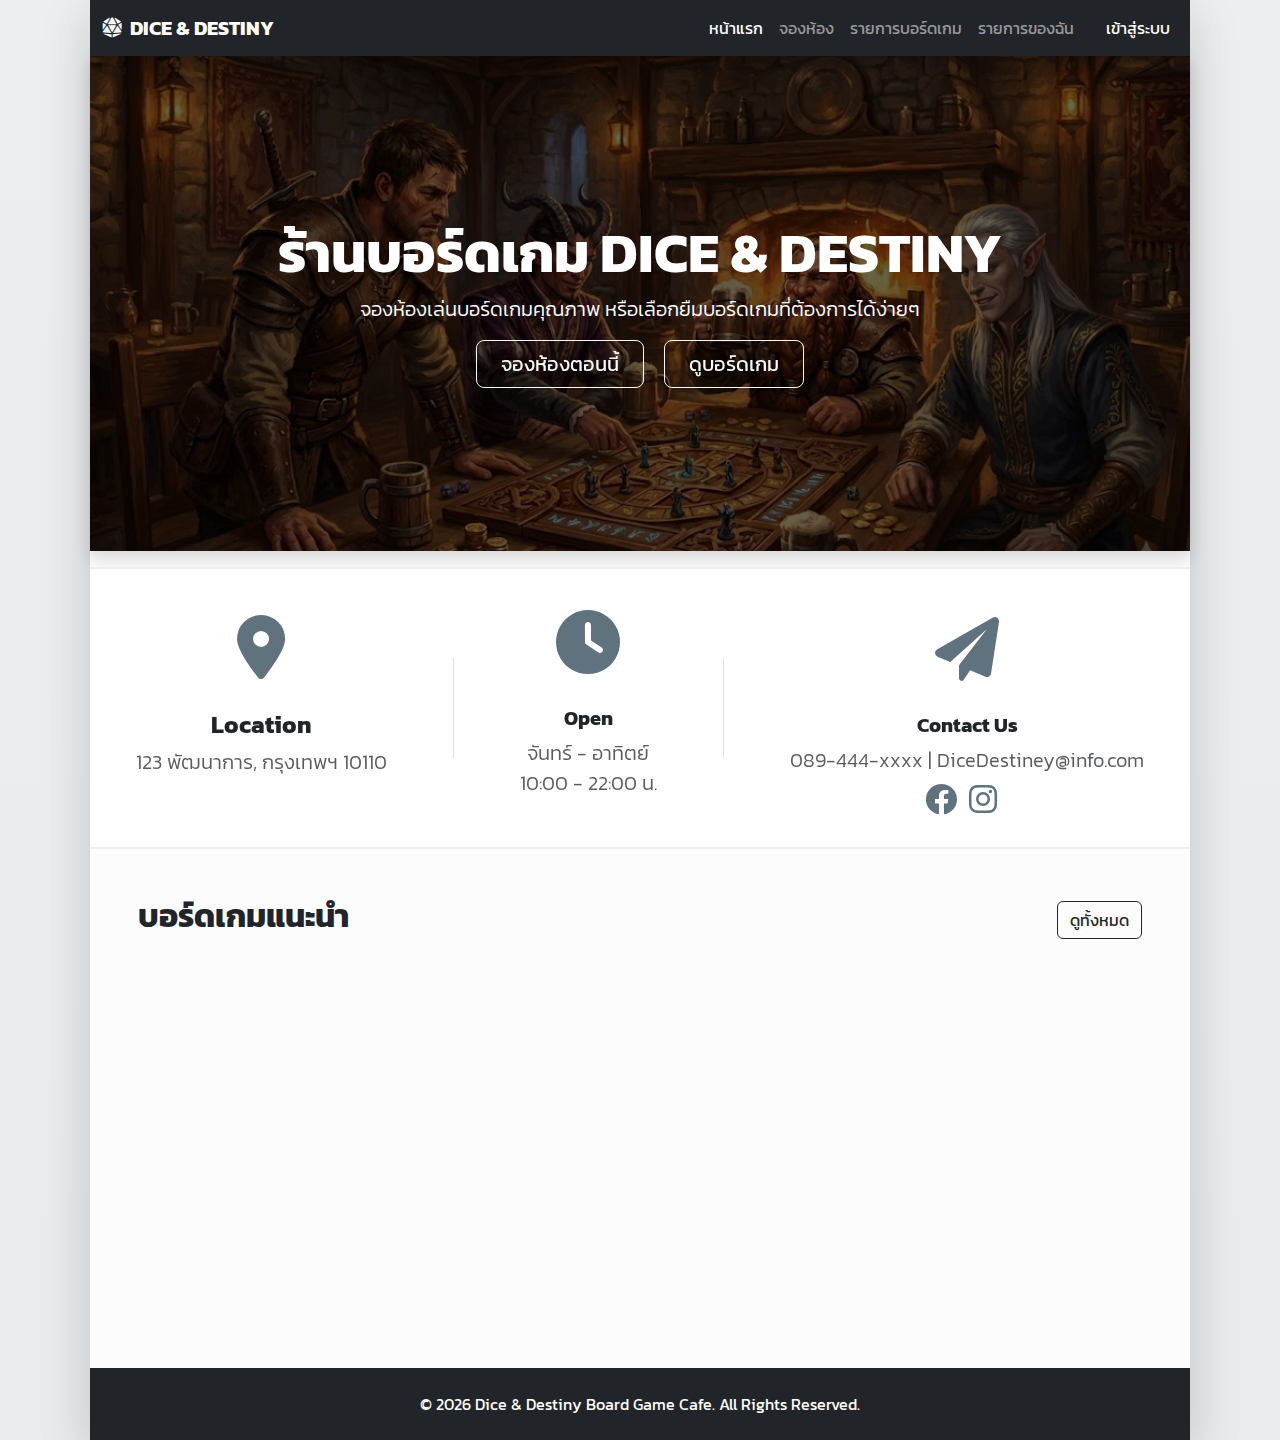
<file: index.html>
<!DOCTYPE html>
<html lang="th">
<head>
    <meta charset="UTF-8">
    <meta name="viewport" content="width=device-width, initial-scale=1.0">
    <title>Dice & Destiny | Board Game Cafe</title>
    <link href="https://cdn.jsdelivr.net/npm/bootstrap@5.3.3/dist/css/bootstrap.min.css" rel="stylesheet">
    <link href="https://fonts.googleapis.com/css2?family=Kanit:wght@300;400;600&display=swap" rel="stylesheet">
    <link href="https://unpkg.com/aos@2.3.1/dist/aos.css" rel="stylesheet">
    <link rel="stylesheet" href="https://cdnjs.cloudflare.com/ajax/libs/font-awesome/6.0.0/css/all.min.css">
    <style>
        body { 
            font-family: 'Kanit', sans-serif; 
            background-color: #e9ecef; /* ปรับพื้นหลังเข้มขึ้นนิดหน่วยเพื่อให้ Wrapper เด่น */
            margin: 0;
            padding: 0;
            user-select: none; 
        }

        .main-wrapper {
            background-color: #fcfcfc;
            box-shadow: 0 0 40px rgba(0,0,0,0.15);
            padding: 0;
            min-height: 100vh;
            display: flex;
            flex-direction: column;
            max-width: 1100px; /* บีบขนาดให้แคบลงตามที่ต้องการ */
            margin: 0 auto;
        }

        .hero-section {
            background: linear-gradient(rgba(0,0,0,0.6), rgba(0,0,0,0.6)), url('images/coverImg.jpg');
            background-size: cover; 
            background-position: center;
            height: 55vh; 
            color: white; 
            display: flex; 
            align-items: center; 
            justify-content: center; 
            text-align: center;
        }

        /* Info Bar Styles */
        .info-bar {
            background-color: #ffffff;
            border-top: 2px solid #eee;
            border-bottom: 2px solid #eee;
        }
        .v-line {
            width: 1px;
            height: 100px;
            background-color: #dee2e6;
            margin: 0 15px;
        }
        .info-item i {
            color: #5F727D; 
            margin-bottom: 8px;
        }

        .card-img-top {
            height: 150px;
            width: 100%;
            object-fit: contain;
            background-color: #f8f9fa;
        }

        footer {
            margin-top: auto;
        }


    </style>
</head>
<body class="bg-gradient">

<div class="main-wrapper shadow-lg">

    <nav class="navbar navbar-expand-lg navbar-dark bg-dark sticky-top">
        <div class="container-fluid"> 
            <a class="navbar-brand fw-bold" href="index.html"><i class="fas fa-dice-d20 me-2"></i>DICE & DESTINY</a>
            <button class="navbar-toggler" type="button" data-bs-toggle="collapse" data-bs-target="#navbarNav">
                <span class="navbar-toggler-icon"></span>
            </button>
            <div class="collapse navbar-collapse" id="navbarNav">
                <ul class="navbar-nav ms-auto">
                    <li class="nav-item"><a class="nav-link active" href="index.html">หน้าแรก</a></li>
                    <li class="nav-item"><a class="nav-link" href="rooms.html">จองห้อง</a></li>
                    <li class="nav-item"><a class="nav-link" href="boardgames.html">รายการบอร์ดเกม</a></li>
                    <li class="nav-item"><a class="nav-link" href="library.html">รายการของฉัน</a></li>
                    <li class="nav-item"><a class="nav-link btn btn-primary text-white ms-lg-3" href="#" data-bs-toggle="modal" data-bs-target="#loginModal">เข้าสู่ระบบ</a></li>
                </ul>
            </div>
        </div>
    </nav>

    <header class="hero-section shadow">
        <div class="container">
            <h1 class="display-4 fw-bold ">ร้านบอร์ดเกม DICE & DESTINY</h1>
            <p class="fs-5 lead">จองห้องเล่นบอร์ดเกมคุณภาพ หรือเลือกยืมบอร์ดเกมที่ต้องการได้ง่ายๆ</p>
            <a href="rooms.html" class="btn btn-outline-light btn-lg px-4 me-3" data-aos="fade-inS" data-aos-delay="200">จองห้องตอนนี้</a>
            <a href="boardgames.html" class="btn btn-outline-light btn-lg px-4" data-aos="fade-inS" data-aos-delay="200">ดูบอร์ดเกม</a>
        </div>
    </header>

    <section class="info-bar py-4 mt-3">
        <div class="container">
            <div class="d-flex flex-column flex-md-row justify-content-around align-items-center align-items-md-center text-center">
                
                <div class="info-item mb-4 px-3" data-aos="fade-down" data-aos-delay="200">
                    <i class="fas fa-map-marker-alt fa-4x"></i>
                    <h4 class="fw-bold mb-2 mt-4">Location</h4>
                    <p class="text-muted mb-0 fs-5 fw-light">123 พัฒนาการ, กรุงเทพฯ 10110</p>
                </div>

                <div class="v-line d-none d-md-block"></div>

                <div class="info-item mb-4 px-3 mt-3" data-aos="fade-down" data-aos-delay="400">
                    <i class="fas fa-clock fa-4x"></i>
                    <h5 class="fw-bold mb-2 mt-4">Open</h5>
                    <p class="text-muted mb-0 fs-5 fw-light">จันทร์ - อาทิตย์<br>10:00 - 22:00 น.</p>
                </div>

                <div class="v-line d-none d-md-block"></div>

                <div class="info-item px-3 mt-4" data-aos="fade-down" data-aos-delay="600">
                    <i class="fas fa-paper-plane fa-4x"></i>
                    <h5 class="fw-bold mb-2 mt-4">Contact Us</h5>
                    <p class="text-muted mb-0 fs-5 fw-light">089-444-xxxx | DiceDestiney@info.com</p>
                    <div class="social-icons mt-2">
                        <a href="#" class="me-2"><i class="fab fa-facebook fa-2x"></i></a>
                        <a href="#" class="me-2"><i class="fab fa-instagram fa-2x"></i></a>
                        <a href="#"><i class="fab fa-x-twitter"></i></a>
                    </div>
                </div>
            </div>
        </div>
    </section>

    <section class="container p-5 mb-5">
        <div class="d-flex justify-content-between align-items-center mb-4">
            <h2 class="fw-bold">บอร์ดเกมแนะนำ</h2>
            <a href="boardgames.html" class="btn btn-outline-dark">ดูทั้งหมด</a>
        </div>
        <div class="row g-4">

            <div class="col-md-4" data-aos="zoom-in-down">
                <div class="card shadow-sm h-100">
                    <img src="images\dnd.jpg" class="card-img-top" alt="D&D">
                    <div class="card-body d-flex flex-column">
                        <h5 class="card-title fw-bold">Dungeons & Dragons</h5>
                        <p class="card-text text-muted small">สวมบทบาทเป็นผู้กล้าในโลกแฟนตาซี ผจญภัยตามเนื้อเรื่องที่ Dungeon Master เป็นผู้กำหนด</p>
                        <button class="btn btn-outline-dark btn-sm w-100 hover-btn">
                            <i class="fas fa-plus me-1"></i> เพิ่มในรายการ
                        </button>
                    </div>
                </div>
            </div>

            <div class="col-md-4" data-aos="zoom-in-down" data-aos-delay="200">
                <div class="card shadow-sm h-100">
                    <img src="images\werewolf.jpg" class="card-img-top" alt="WereWolf">
                    <div class="card-body d-flex flex-column">
                        <h5 class="card-title fw-bold">Ultimate Werewolf</h5>
                        <p class="card-text text-muted small">เกมล่าหมาป่าสุดคลาสสิก แบ่งฝ่ายชาวบ้านและหมาป่า ใช้การบลัฟและจับโกหกเพื่อหาตัวคนร้าย</p>
                        <button class="btn btn-outline-dark btn-sm w-100 hover-btn">
                            <i class="fas fa-plus me-1"></i> เพิ่มในรายการ
                        </button>
                    </div>
                </div>
            </div>

            <div class="col-md-4" data-aos="zoom-in-down" data-aos-delay="400">
                <div class="card shadow-sm h-100">
                    <img src="images\exploding_kittens.jpg" class="card-img-top" alt="Exploding Kittens">
                    <div class="card-body d-flex flex-column">
                        <h5 class="card-title fw-bold">Exploding Kittens</h5>
                        <p class="card-text text-muted small">เกมการ์ดแนว Russian Roulette อาร์ทเป็นน้องแมว ใครจั่วโดนแมวระเบิดคือแพ้</p>
                        <button class="btn btn-outline-dark btn-sm w-100 hover-btn">
                            <i class="fas fa-plus me-1"></i> เพิ่มในรายการ
                        </button>
                    </div>
                </div>
            </div>
        </div>
    </section>

    <footer class="bg-dark text-white py-4">
        <div class="container text-center">
            <p class="mb-0">© 2026 Dice & Destiny Board Game Cafe. All Rights Reserved.</p>
        </div>
    </footer>

</div> 

<div class="modal fade" id="loginModal" tabindex="-1">
    <div class="modal-dialog modal-dialog-centered">
        <div class="modal-content">
            <div class="modal-header border-0">
                <h5 class="modal-title fw-bold">เข้าสู่ระบบ / สมัครสมาชิก</h5>
                <button type="button" class="btn-close" data-bs-dismiss="modal"></button>
            </div>
            <div class="modal-body p-4">
                <form id="loginForm">
                    <div class="mb-3">
                        <label class="form-label">อีเมล</label>
                        <input type="email" class="form-control" placeholder="example@mail.com" required>
                    </div>
                    <div class="mb-3">
                        <label class="form-label">รหัสผ่าน</label>
                        <input type="password" class="form-control" required>
                    </div>
                    <button type="submit" class="btn btn-dark w-100 mb-3">เข้าสู่ระบบ</button>
                    <p class="text-center small">ยังไม่มีบัญชี? <a href="#" class="text-primary">สมัครสมาชิก</a></p>
                </form>
            </div>
        </div>
    </div>
</div>

<script src="https://cdn.jsdelivr.net/npm/bootstrap@5.3.3/dist/js/bootstrap.bundle.min.js"></script>
<script src="https://unpkg.com/aos@2.3.1/dist/aos.js"></script>
<script>
  AOS.init({
    duration: 500
  });
</script>

</body>
</html>
</file>
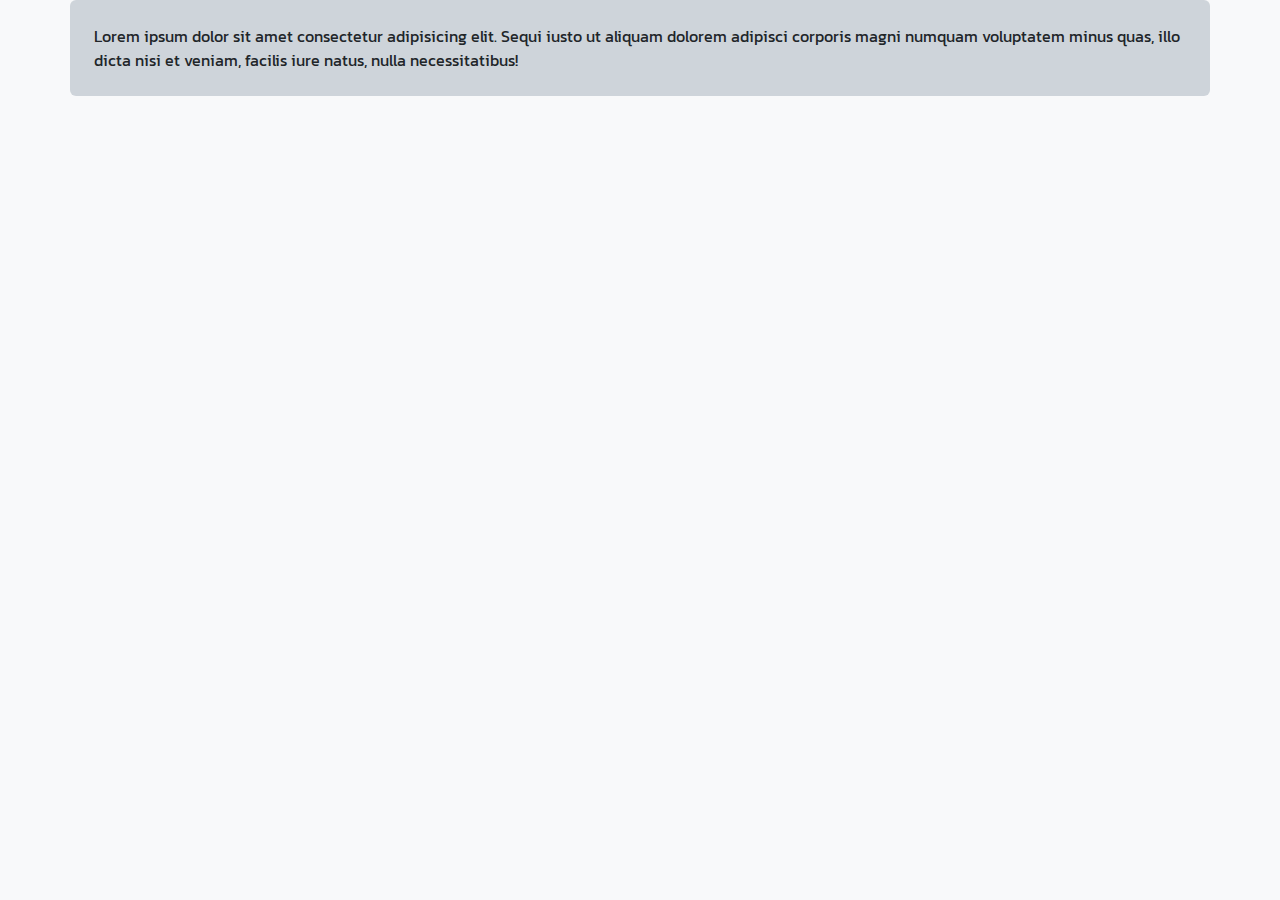
<file: idk.html>
<!DOCTYPE html>
<html lang="th">
<head>
    <meta charset="UTF-8">
    <meta name="viewport" content="width=device-width, initial-scale=1.0">
    <title>Dice & Destiny | Board Game Cafe</title>
    <link href="https://cdn.jsdelivr.net/npm/bootstrap@5.3.0/dist/css/bootstrap.min.css" rel="stylesheet">
    <link href="https://fonts.googleapis.com/css2?family=Kanit:wght@300;400;600&display=swap" rel="stylesheet">
    <link rel="stylesheet" href="https://cdnjs.cloudflare.com/ajax/libs/font-awesome/6.0.0/css/all.min.css">
    <style>
        body { font-family: 'Kanit', sans-serif; background-color: #f8f9fa; }
    </style>
</head>

<body>

    <div class="container bg-dark-subtle p-4 rounded">
    Lorem ipsum dolor sit amet consectetur adipisicing elit. Sequi iusto ut aliquam dolorem adipisci corporis magni numquam voluptatem minus quas, illo dicta nisi et veniam, facilis iure natus, nulla necessitatibus!
    </div>

</body>


<script src="https://cdn.jsdelivr.net/npm/bootstrap@5.3.0/dist/js/bootstrap.bundle.min.js"></script>
</file>
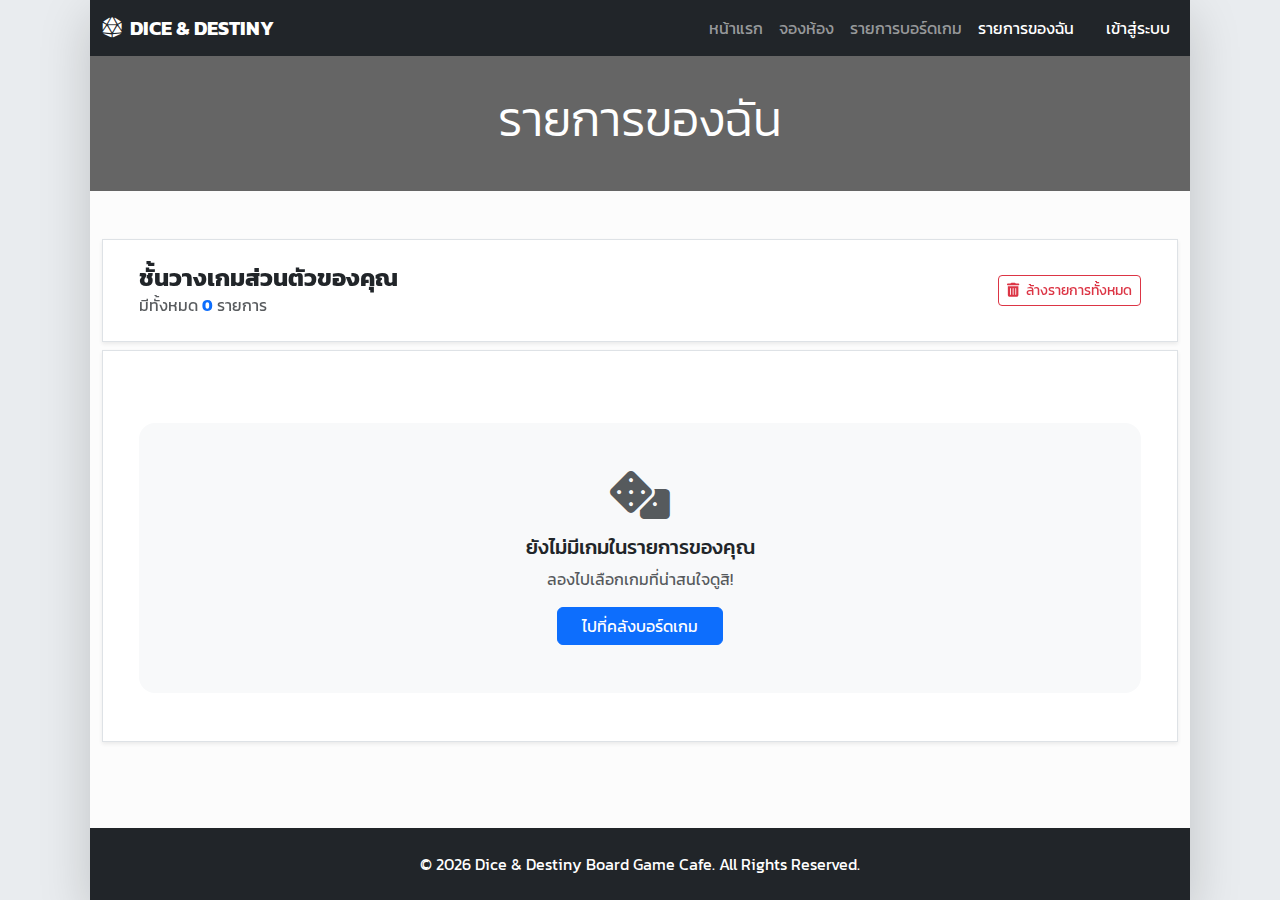
<file: library.html>
<!DOCTYPE html>
<html lang="th">
<head>
    <meta charset="UTF-8">
    <meta name="viewport" content="width=device-width, initial-scale=1.0">
    <title>Dice & Destiny | My List</title>
    <link href="https://cdn.jsdelivr.net/npm/bootstrap@5.3.3/dist/css/bootstrap.min.css" rel="stylesheet">
    <link href="https://fonts.googleapis.com/css2?family=Kanit:wght@300;400;600&display=swap" rel="stylesheet">
    <link href="https://unpkg.com/aos@2.3.1/dist/aos.css" rel="stylesheet">
    <link rel="stylesheet" href="https://cdnjs.cloudflare.com/ajax/libs/font-awesome/6.0.0/css/all.min.css">
    <style>
        body { 
            font-family: 'Kanit', sans-serif; 
            background-color: #e9ecef;
            margin: 0;
            user-select: none; 
        }

        .hero-section {
            background: linear-gradient(rgba(0,0,0,0.6), rgba(0,0,0,0.6)), url('https://images.unsplash.com/photo-1610890716171-6b1bb98ffd09?auto=format&fit=crop&w=1350&q=80');
            background-size: cover; 
            background-position: center;
            height: 15vh; 
            color: white; 
            display: flex; 
            align-items: center; 
            justify-content: center; 
            text-align: center;
        }

        .main-wrapper {
            background-color: #fcfcfc;
            box-shadow: 0 0 40px rgba(0,0,0,0.15);
            padding: 0;
            min-height: 100vh;
            display: flex;
            flex-direction: column;
            max-width: 1100px; /* บีบขนาดให้แคบลงตามที่ต้องการ */
            margin: 0 auto;
        }

        .v-line {
            width: 1px;
            height: 120px;
            background-color: #dee2e6;
            margin: 0 15px;
        }

        footer {
            margin-top: auto; /* ดัน Footer ลงล่างสุดเสมอ */
        }

        .table-responsive {
            background-color: white;
            border-radius: 8px;
            overflow: hidden;
        }

        /* ปุ่มลบแบบกลมๆ */
        .btn-remove {
            color: #dc3545;
            background: #fff5f5;
            border: none;
            width: 35px;
            height: 35px;
            border-radius: 50%;
            transition: all 0.2s;
        }

        .btn-remove:hover {
            background: #dc3545;
            color: white;
        }

        
    </style>

</head>
<body>

<div class="container main-wrapper shadow-lg">
    <nav class="navbar navbar-expand-lg navbar-dark bg-dark sticky-top">
        <div class="container-fluid">
            <a class="navbar-brand fw-bold" href="index.html"><i class="fas fa-dice-d20 me-2"></i>DICE & DESTINY</a>
            <button class="navbar-toggler" type="button" data-bs-toggle="collapse" data-bs-target="#navbarNav">
                <span class="navbar-toggler-icon"></span>
            </button>
            <div class="collapse navbar-collapse" id="navbarNav">
                <ul class="navbar-nav ms-auto">
                    <li class="nav-item"><a class="nav-link" href="index.html">หน้าแรก</a></li>
                    <li class="nav-item"><a class="nav-link" href="rooms.html">จองห้อง</a></li>
                    <li class="nav-item"><a class="nav-link" href="boardgames.html">รายการบอร์ดเกม</a></li>
                    <li class="nav-item"><a class="nav-link active" href="library.html">รายการของฉัน</a></li>
                    <li class="nav-item"><a class="nav-link btn btn-primary text-white ms-lg-3" href="#" data-bs-toggle="modal" data-bs-target="#loginModal">เข้าสู่ระบบ</a></li>
                </ul>
            </div>
        </div>
    </nav>

    <header class="hero-section">
        <div class="container">
            <h3 class="display-5">รายการของฉัน</h3>
        </div>
    </header>

    <main class="container py-5 px-4">
        <div class="row bg-white border shadow-sm pt-4 px-4" data-aos="fade-up">
            <div class="col-12 d-flex justify-content-between align-items-center mb-4">
                <div>
                    <h4 class="fw-bold mb-0">ชั้นวางเกมส่วนตัวของคุณ</h4>
                    <p class="text-muted mb-0">มีทั้งหมด <span id="game-count" class="text-primary fw-bold">0</span> รายการ</p>
                </div>
                <button class="btn btn-outline-danger btn-sm" onclick="clearLibrary()">
                    <i class="fas fa-trash-alt me-1"></i> ล้างรายการทั้งหมด
                </button>
            </div>
        </div>

        <div class="row bg-white border shadow-sm p-4 mt-2" data-aos="fade-up">

            <div class="col-12 d-flex justify-content-between align-items-center mb-4">

                <!-- item lists ตรงนี้-->
                <div id="library-list" class="w-100">
                </div>

                <div class="col-12 mt-5 text-center p-5 bg-light rounded-4 border-dashed d-none" id="empty-state">
                    <i class="fas fa-dice fa-3x text-muted mb-3"></i>
                    <h5>ยังไม่มีเกมในรายการของคุณ</h5>
                    <p class="text-muted">ลองไปเลือกเกมที่น่าสนใจดูสิ!</p>
                    <a href="boardgames.html" class="btn btn-primary px-4">ไปที่คลังบอร์ดเกม</a>
                </div>

            </div>

        </div>

    </main>


    <footer class="bg-dark text-white py-4">
        <div class="container text-center">
            <p class="mb-0">© 2026 Dice & Destiny Board Game Cafe. All Rights Reserved.</p>
        </div>
    </footer>
</div>

<!-- Modal -->
<div class="modal fade" id="loginModal" tabindex="-1">
    <div class="modal-dialog modal-dialog-centered">
        <div class="modal-content">
            <div class="modal-header border-0">
                <h5 class="modal-title fw-bold">เข้าสู่ระบบ / สมัครสมาชิก</h5>
                <button type="button" class="btn-close" data-bs-dismiss="modal"></button>
            </div>
            <div class="modal-body p-4">
                <form id="loginForm">
                    <div class="mb-3">
                        <label class="form-label">อีเมล</label>
                        <input type="email" class="form-control" placeholder="example@mail.com" required>
                    </div>
                    <div class="mb-3">
                        <label class="form-label">รหัสผ่าน</label>
                        <input type="password" class="form-control" required>
                    </div>
                    <button type="submit" class="btn btn-dark w-100 mb-3">เข้าสู่ระบบ</button>
                    <p class="text-center small">ยังไม่มีบัญชี? <a href="#" class="text-primary">สมัครสมาชิก</a></p>
                </form>
            </div>
        </div>
    </div>
</div>

</body>

<!-- Animation and Bootstrap-->
<script src="https://cdn.jsdelivr.net/npm/bootstrap@5.3.3/dist/js/bootstrap.bundle.min.js"></script>
<script src="https://unpkg.com/aos@2.3.1/dist/aos.js"></script>
<script>
  AOS.init({
    duration: 500
  });
</script>



<!-- Functions -->
<script src="games-data.js"></script>
<script>
    function renderLibrary() {
        const libraryIds = JSON.parse(localStorage.getItem('gameLibrary')) || [];
        const listContainer = document.getElementById('library-list');
        const emptyState = document.getElementById('empty-state');
        const countDisplay = document.getElementById('game-count');
        
        // อัปเดตจำนวนรายการ
        countDisplay.innerText = libraryIds.length;

        // ตรวจสอบว่ามีข้อมูลหรือไม่
        if (libraryIds.length === 0) {
            listContainer.innerHTML = '';
            emptyState.classList.remove('d-none');
            return;
        } else {
            emptyState.classList.add('d-none');
        }

        let html = '';
        // กรองข้อมูลจาก boardgames เฉพาะที่มี ID ตรงกับใน Library
        const selectedGames = boardgames.filter(game => libraryIds.includes(game.id));

        selectedGames.forEach(game => {
            html += `
                <div class="game-item-row p-3 mb-3 border rounded shadow-sm d-flex align-items-center bg-light" data-aos="fade-up">
                    <div class="flex-shrink-0">
                        <img src="${game.image}" alt="${game.name}" class="rounded shadow-sm" style="width: 140px; height: 140px; object-fit: cover;">
                    </div>
                    <div class="v-line d-none d-md-block"></div>
                    <div class="flex-grow-1 ms-4">
                        <h5 class="fw-bold mb-0">${game.name}</h5>
                        <span class="badge bg-primary-subtle text-primary border border-primary-subtle mt-2">${game.category}</span>
                        <div class="text-muted small mb-2 mt-2">
                            <span class="me-3"><i class="fas fa-users me-1"></i> ${game.players} คน</span>
                            <span><i class="fas fa-clock me-1"></i> ${game.time} นาที</span>
                        </div>
                        <p class="text-secondary small mb-0 line-clamp-2">${game.description}</p>
                    </div>
                    <div class="v-line d-none d-md-block"></div>
                    <div class="ms-4 d-flex flex-column gap-2 text-center" style="min-width: 120px;">
                        <button class="btn btn-warning border btn-sm w-100 py-2">
                            <i class="fas fa-calendar-check me-1"></i> ยืม
                        </button>
                        <button class="btn btn-outline-danger btn-sm" onclick="removeGame(${game.id})">
                            <i class="fas fa-trash-alt"></i> ลบ
                        </button>
                    </div>
                </div>
            `;
        });

        listContainer.innerHTML = html;
    }

    function removeGame(id) {
        let libraryIds = JSON.parse(localStorage.getItem('gameLibrary')) || [];
        libraryIds = libraryIds.filter(gameId => gameId !== id);
        localStorage.setItem('gameLibrary', JSON.stringify(libraryIds));
        renderLibrary(); // รีโหลดรายการใหม่
    }

    function clearLibrary() {
        if (confirm('คุณต้องการล้างรายการทั้งหมดใช่หรือไม่?')) {
            localStorage.removeItem('gameLibrary');
            renderLibrary();
        }
    }

    document.addEventListener('DOMContentLoaded', renderLibrary);
</script>



</html>
</file>
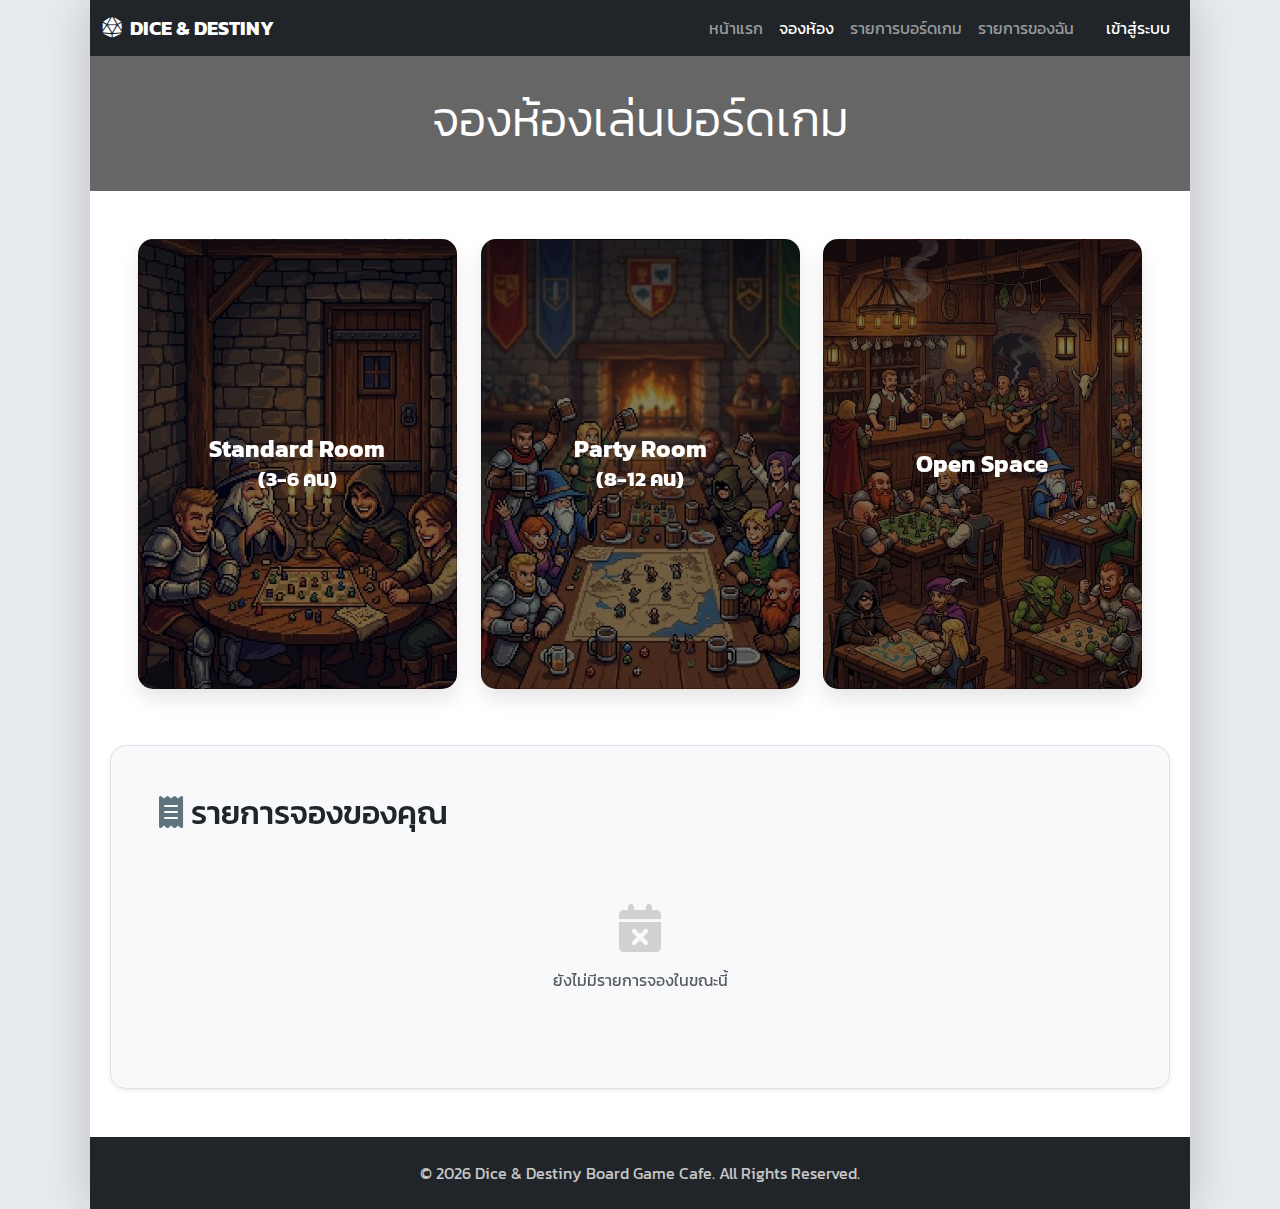
<file: rooms.html>
<!DOCTYPE html>
<html lang="th">
<head>
    <meta charset="UTF-8">
    <meta name="viewport" content="width=device-width, initial-scale=1.0">
    <title>Dice & Destiny | Rooms</title>
    <link href="https://cdn.jsdelivr.net/npm/bootstrap@5.3.3/dist/css/bootstrap.min.css" rel="stylesheet">
    <link href="https://fonts.googleapis.com/css2?family=Kanit:wght@300;400;600&display=swap" rel="stylesheet">
    <link href="https://unpkg.com/aos@2.3.1/dist/aos.css" rel="stylesheet">
    <link rel="stylesheet" href="https://cdnjs.cloudflare.com/ajax/libs/font-awesome/6.0.0/css/all.min.css">
    <style>
        body { 
            font-family: 'Kanit', sans-serif; 
            background-color: #e9ecef; 
            margin: 0;
        }

        .hero-section {
            background: linear-gradient(rgba(0,0,0,0.6), rgba(0,0,0,0.6)), url('https://images.unsplash.com/photo-1610890716171-6b1bb98ffd09?auto=format&fit=crop&w=1350&q=80');
            background-size: cover; 
            background-position: center;
            height: 15vh; 
            color: white; 
            display: flex; 
            align-items: center; 
            justify-content: center; 
            text-align: center;
        }

        .main-wrapper {
            background-color: #ffffff;
            box-shadow: 0 0 50px rgba(0,0,0,0.2); /* เพิ่ม Shadow ให้ Wrapper หลัก */
            padding: 0;
            min-height: 100vh;
            display: flex;
            flex-direction: column;
            max-width: 1100px;
            margin: 0 auto;
        }

        .room-card {
            height: 450px;
            display: flex;
            align-items: center;
            justify-content: center;
            cursor: pointer;
            transition: all 0.3s ease;
            background-size: cover;
            background-position: center;
            background-repeat: no-repeat;
            border-radius: 15px;
            overflow: hidden;
            box-shadow: 0 10px 20px rgba(0,0,0,0.1); /* เพิ่ม Shadow ให้ Room Card */
        }

        .room-card:hover {
            transform: translateY(-10px);
            box-shadow: 0 15px 30px rgba(0,0,0,0.2);
        }

        .room-card-standard { background: linear-gradient(rgba(0,0,0,0.5), rgba(0,0,0,0.5)), url('images/standard.jpg'); }
        .room-card-party { background: linear-gradient(rgba(0,0,0,0.5), rgba(0,0,0,0.5)), url('images/party.jpg'); }
        .room-card-open { background: linear-gradient(rgba(0,0,0,0.5), rgba(0,0,0,0.5)), url('images/openspace.jpg'); }

        /* กล่องแจ้งเตือนมาสาย */
        .late-warning {
            background-color: #fff5f5;
            color: #dc3545;
            border: 1px solid #ffc9c9;
            padding: 8px;
            border-radius: 8px;
            font-size: 0.85rem;
            margin-top: 10px;
        }

        .booking-item-card {
            border: none;
            border-radius: 20px;
            transition: transform 0.3s;
            box-shadow: 0 8px 25px rgba(0,0,0,0.08);
        }

        .booking-item-card:hover {
            transform: scale(1.02);
        }
    </style>
</head>
<body>

<div class="container main-wrapper">
    <nav class="navbar navbar-expand-lg navbar-dark bg-dark sticky-top">
        <div class="container-fluid">
            <a class="navbar-brand fw-bold" href="index.html"><i class="fas fa-dice-d20 me-2"></i>DICE & DESTINY</a>
            <button class="navbar-toggler" type="button" data-bs-toggle="collapse" data-bs-target="#navbarNav">
                <span class="navbar-toggler-icon"></span>
            </button>
            <div class="collapse navbar-collapse" id="navbarNav">
                <ul class="navbar-nav ms-auto">
                    <li class="nav-item"><a class="nav-link" href="index.html">หน้าแรก</a></li>
                    <li class="nav-item"><a class="nav-link active" href="rooms.html">จองห้อง</a></li>
                    <li class="nav-item"><a class="nav-link" href="boardgames.html">รายการบอร์ดเกม</a></li>
                    <li class="nav-item"><a class="nav-link" href="library.html">รายการของฉัน</a></li>
                    <li class="nav-item"><a class="nav-link btn btn-primary text-white ms-lg-3" href="#" data-bs-toggle="modal" data-bs-target="#loginModal">เข้าสู่ระบบ</a></li>
                </ul>
            </div>
        </div>
    </nav>

    <header class="hero-section">
        <div class="container">
            <h3 class="display-5">จองห้องเล่นบอร์ดเกม</h3>
        </div>
    </header>

    <section class="container p-5 mb-2">
        <div class="row g-4 justify-content-center">
            <div class="col-md-4" data-aos="flip-left" data-aos-delay="200">
                <div class="card room-card room-card-standard" onclick="openBookingModal('Standard Room | (3-6 คน)')">
                    <h4 class="text-white fw-bold text-center mb-0 px-3">Standard Room<br><small>(3-6 คน)</small></h4>
                </div>
            </div>

            <div class="col-md-4" data-aos="flip-left" data-aos-delay="400">
                <div class="card room-card room-card-party" onclick="openBookingModal('Party Room | (8-12 คน)')">
                    <h4 class="text-white fw-bold text-center mb-0 px-3">Party Room<br><small>(8-12 คน)</small></h4>
                </div>
            </div>

            <div class="col-md-4" data-aos="flip-left" data-aos-delay="600">
                <div class="card room-card room-card-open" onclick="openBookingModal('Open Space')">
                    <h4 class="text-white fw-bold text-center mb-0 px-3">Open Space</h4>
                </div>
            </div>
        </div>
    </section>

    <div class="row justify-content-center mx-2"  data-aos="fade-up"> 
        <div class="col">
            <section class="container p-5 bg-light border rounded-4 shadow-sm mb-5">
                <h2 class="mb-4">
                    <i class="fas fa-receipt me-2" style="color: #5F727D;"></i>รายการจองของคุณ
                </h2>
                <div id="booking-list" class="row g-4 justify-content-center">
                    <div class="col-12 text-center text-muted py-5" id="empty-msg">
                        <i class="fas fa-calendar-times fa-3x mb-3 opacity-25"></i>
                        <p class="mb-0">ยังไม่มีรายการจองในขณะนี้</p>
                    </div>
                </div>
            </section>
        </div>
    </div>

    <div class="modal fade" id="bookingModal" tabindex="-1" aria-hidden="true">
        <div class="modal-dialog modal-dialog-centered">
            <div class="modal-content border-0 shadow-lg">
                <div class="modal-header bg-dark text-white">
                    <h5 class="modal-title fw-bold" id="selectedRoomTitle">จองห้อง</h5>
                    <button type="button" class="btn-close btn-close-white" data-bs-dismiss="modal"></button>
                </div>
                <form id="bookingForm">
                    <div class="modal-body p-4">
                        <input type="hidden" id="roomTypeInput">
                        <div class="mb-3">
                            <label class="form-label fw-bold">ชื่อผู้จอง</label>
                            <input type="text" class="form-control" id="customerName" required placeholder="ระบุชื่อของคุณ">
                        </div>
                        <div class="mb-3">
                            <label class="form-label fw-bold">เบอร์โทรศัพท์</label>
                            <input type="tel" class="form-control" id="customerPhone" required placeholder="08x-xxx-xxxx">
                        </div>
                        <div class="row">
                            <div class="col-6 mb-3">
                                <label class="form-label fw-bold">วันที่</label>
                                <input type="date" class="form-control" id="bookingDate" required>
                            </div>
                            <div class="col-6 mb-3">
                                <label class="form-label fw-bold">เวลา</label>
                                <input type="time" class="form-control" id="bookingTime" required>
                            </div>
                        </div>
                    </div>
                    <div class="modal-footer border-0">
                        <button type="button" class="btn btn-light" data-bs-dismiss="modal">ยกเลิก</button>
                        <button type="submit" class="btn btn-primary px-4">ยืนยันการจอง</button>
                    </div>
                </form>
            </div>
        </div>
    </div>

    <footer class="bg-dark text-white py-4 mt-auto">
        <div class="container text-center">
            <p class="mb-0 opacity-75">© 2026 Dice & Destiny Board Game Cafe. All Rights Reserved.</p>
        </div>
    </footer>
</div>

<script src="https://cdn.jsdelivr.net/npm/bootstrap@5.3.3/dist/js/bootstrap.bundle.min.js"></script>
<script src="https://unpkg.com/aos@2.3.1/dist/aos.js"></script>
<script>
    AOS.init({ duration: 500, once: true });

    const bookingModal = new bootstrap.Modal(document.getElementById('bookingModal'));
    
    function openBookingModal(roomName) {
        document.getElementById('selectedRoomTitle').innerText = 'จอง: ' + roomName;
        document.getElementById('roomTypeInput').value = roomName;
        bookingModal.show();
    }

    document.addEventListener('DOMContentLoaded', renderBookings);

    document.getElementById('bookingForm').addEventListener('submit', function(e) {
        e.preventDefault();
        
        const newBooking = {
            id: Date.now(),
            room: document.getElementById('roomTypeInput').value,
            name: document.getElementById('customerName').value,
            phone: document.getElementById('customerPhone').value,
            date: document.getElementById('bookingDate').value,
            time: document.getElementById('bookingTime').value
        };

        const bookings = JSON.parse(localStorage.getItem('myBookings') || '[]');
        bookings.push(newBooking);
        localStorage.setItem('myBookings', JSON.stringify(bookings));

        this.reset();
        bookingModal.hide();
        renderBookings();
    });

    function renderBookings() {
        const bookingList = document.getElementById('booking-list');
        const bookings = JSON.parse(localStorage.getItem('myBookings') || '[]');

        // 1. ถ้าไม่มีข้อมูลการจอง ให้แสดง HTML "ยังไม่มีรายการจอง"
        if (bookings.length === 0) {
            bookingList.innerHTML = `
                <div class="col-12 text-center text-muted py-5" id="empty-msg">
                    <i class="fas fa-calendar-times fa-3x mb-3 opacity-25"></i>
                    <p class="mb-0">ยังไม่มีรายการจองในขณะนี้</p>
                </div>
            `;
            return;
        }

        // 2. ถ้ามีข้อมูล ให้ Map รายการจองออกมา
        bookingList.innerHTML = bookings.map(b => `
            <div class="col-md-6 mt-5 mb-3">
                <div class="card booking-item-card text-center p-4">
                    <div class="mb-2">
                        <i class="fas fa-check-circle text-success fa-3x"></i>
                    </div>
                    <h5 class="fw-bold text-success mb-1">Booking Successful</h5>
                    <p class="text-muted small mb-3">รหัสการจอง: #${b.id.toString().slice(-6)}</p>
                    
                    <div class="mt-4 py-4 border-top border-bottom">
                        <h6 class="fw-bold mb-2">${b.room}</h6>
                        <p class="mb-1"><strong>คุณ:</strong> ${b.name} | <strong>โทร:</strong> ${b.phone}</p>
                        <p class="mb-0 text-primary">
                            <i class="far fa-calendar-alt me-1"></i> ${b.date} | 
                            <i class="far fa-clock me-1"></i> ${b.time} น.
                        </p>
                    </div>

                    <div class="mt-4">
                        <span class="badge bg-secondary mb-2">ชำระเงินที่หน้าร้าน</span>
                        <div class="late-warning">
                            <i class="fas fa-exclamation-triangle me-1"></i> 
                            หากมาสายเกิน 30 นาที การจองจะถูกยกเลิกโดยอัตโนมัติ
                        </div>
                    </div>

                    <button class="btn btn-sm btn-outline-danger border-0 mt-3" onclick="deleteBooking(${b.id})">
                        <i class="fas fa-trash-alt me-1"></i> ยกเลิกรายการจอง
                    </button>
                </div>
            </div>
        `).join('');
    }

    function deleteBooking(id) {
        if (confirm("คุณแน่ใจหรือไม่ว่าต้องการยกเลิกการจองนี้?")) {
            let bookings = JSON.parse(localStorage.getItem('myBookings') || '[]');
            bookings = bookings.filter(b => b.id !== id);
            localStorage.setItem('myBookings', JSON.stringify(bookings));
            renderBookings();
        }
    }
</script>
</body>
</html>
</file>
